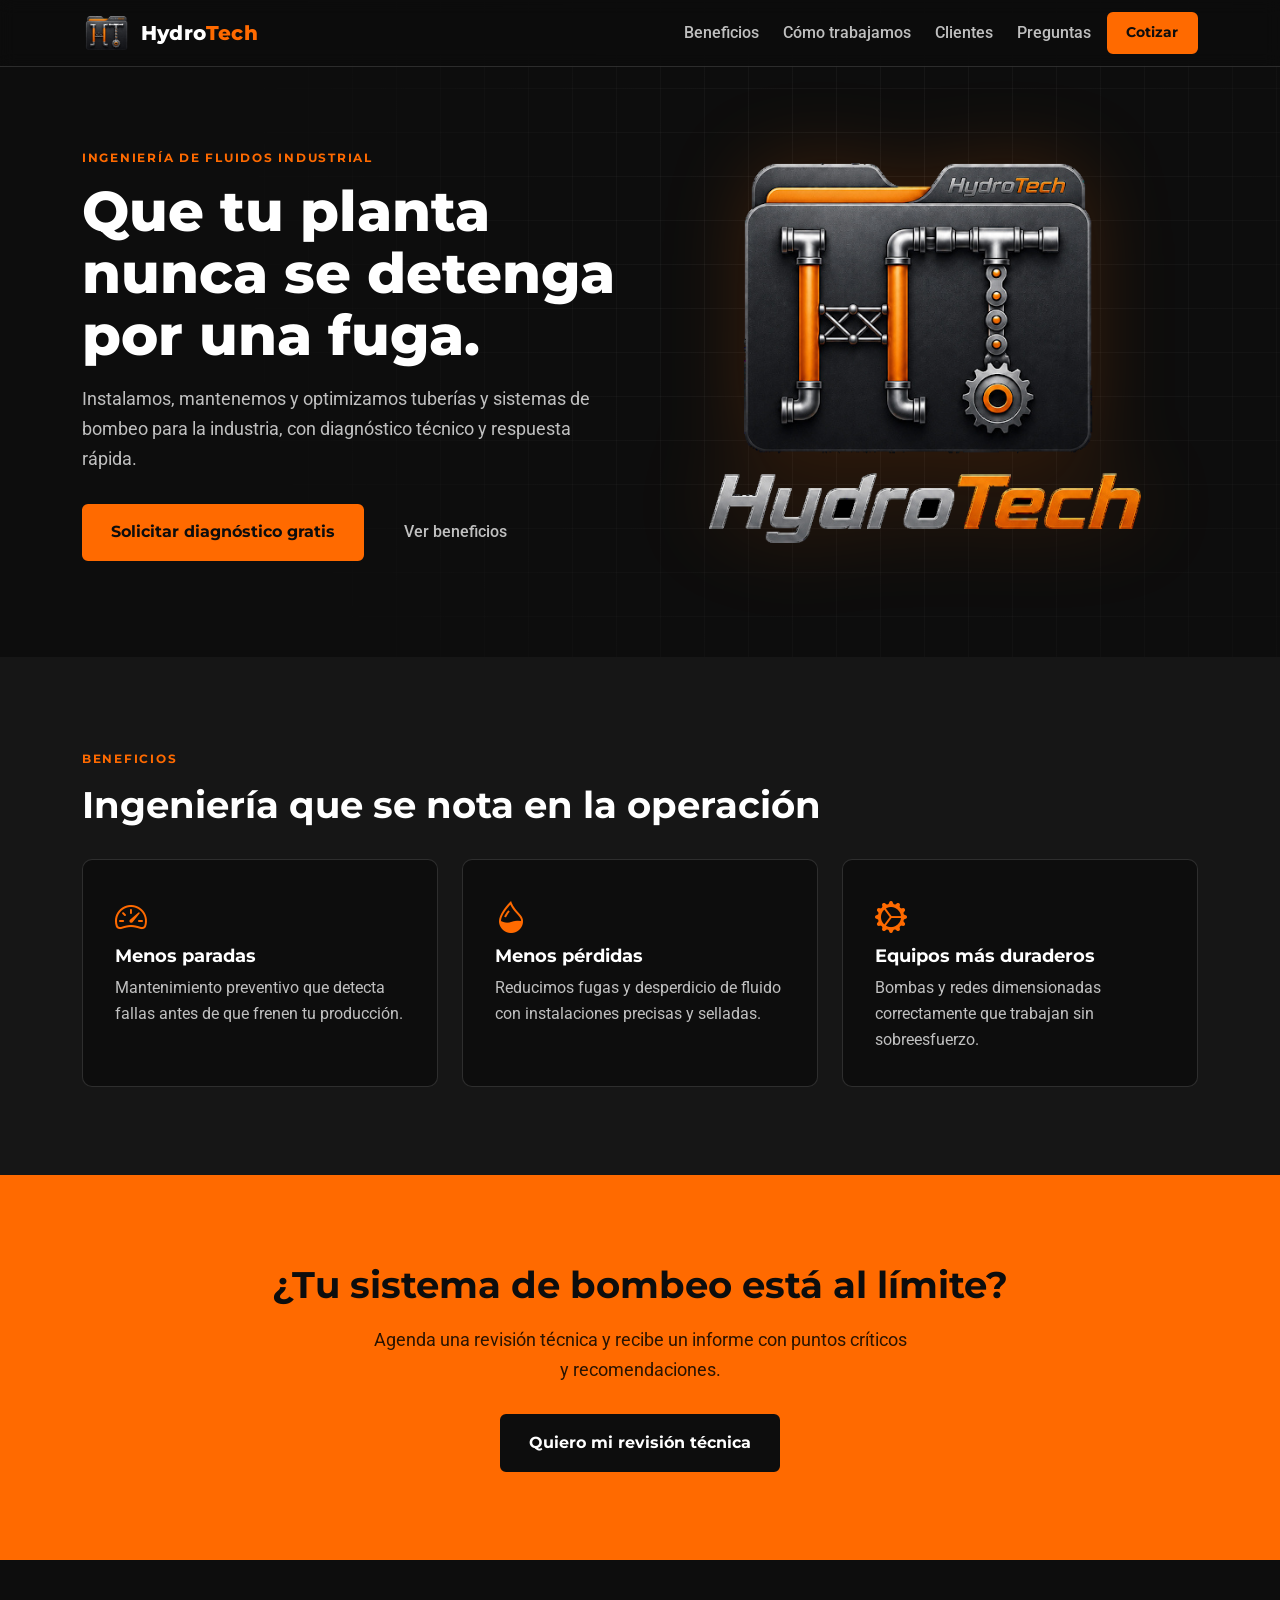
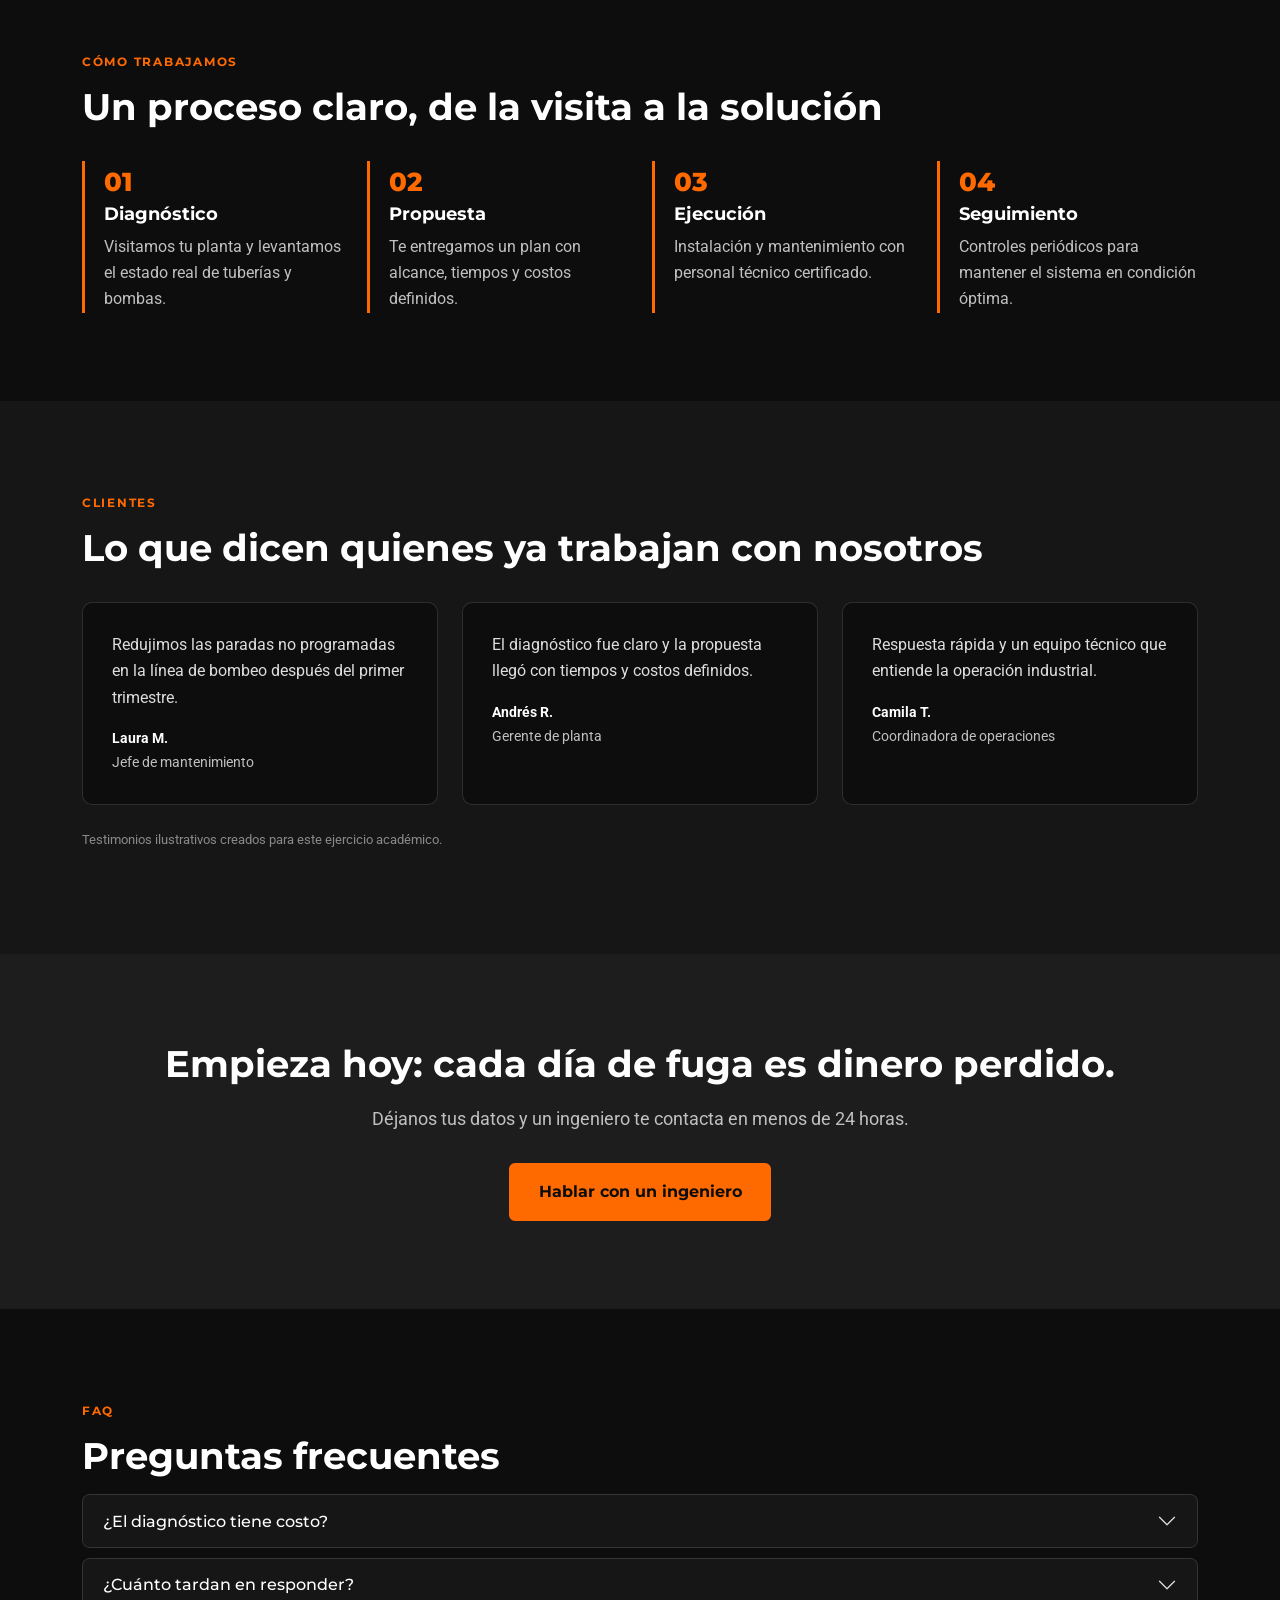
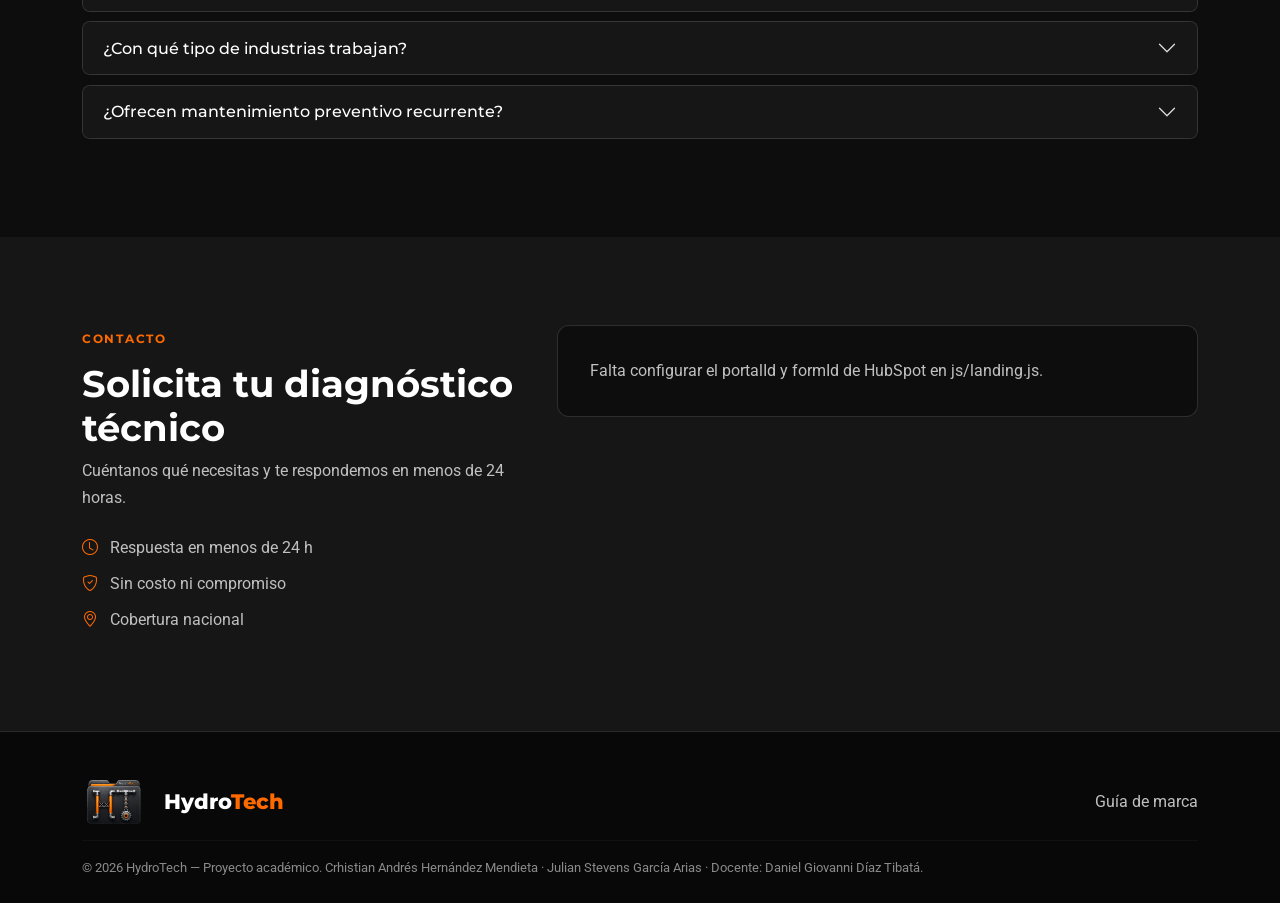
<file: index.html>
<!DOCTYPE html>
<html lang="es">
<head>
  <meta charset="UTF-8">
  <meta name="viewport" content="width=device-width, initial-scale=1.0">
  <title>HydroTech — Ingeniería de fluidos para la industria</title>
  <meta name="description" content="Tuberías, sistemas de bombeo y mantenimiento industrial. Solicita tu diagnóstico técnico con HydroTech.">

  <!-- Google Tag Manager -->
  <script>(function(w,d,s,l,i){w[l]=w[l]||[];w[l].push({'gtm.start':
  new Date().getTime(),event:'gtm.js'});var f=d.getElementsByTagName(s)[0],
  j=d.createElement(s),dl=l!='dataLayer'?'&l='+l:'';j.async=true;j.src=
  'https://www.googletagmanager.com/gtm.js?id='+i+dl;f.parentNode.insertBefore(j,f);
  })(window,document,'script','dataLayer','GTM-5KZBQMZF');</script>
  <!-- End Google Tag Manager -->

  <link rel="preconnect" href="https://fonts.googleapis.com">
  <link href="https://fonts.googleapis.com/css2?family=Montserrat:wght@600;700;800&family=Roboto:wght@300;400;500&display=swap" rel="stylesheet">
  <link href="https://cdn.jsdelivr.net/npm/bootstrap@5.3.3/dist/css/bootstrap.min.css" rel="stylesheet">
  <link rel="stylesheet" href="https://cdn.jsdelivr.net/npm/bootstrap-icons@1.11.3/font/bootstrap-icons.css">
  <link rel="icon" href="assets/logo-icon.png" type="image/png">
  <link rel="stylesheet" href="css/landing.css">
</head>
<body>
  <!-- Google Tag Manager (noscript) -->
  <noscript><iframe src="https://www.googletagmanager.com/ns.html?id=GTM-5KZBQMZF"
  height="0" width="0" style="display:none;visibility:hidden"></iframe></noscript>
  <!-- End Google Tag Manager (noscript) -->

  <!-- ============ 1. HEADER ============ -->
  <nav class="navbar navbar-expand-lg navbar-dark fixed-top" id="header">
    <div class="container">
      <a class="navbar-brand d-flex align-items-center gap-2" href="#hero">
        <img src="assets/logo-icon.png" alt="Ícono HydroTech" height="34">
        <span>Hydro<em>Tech</em></span>
      </a>
      <button class="navbar-toggler" type="button" data-bs-toggle="collapse" data-bs-target="#menu" aria-label="Abrir menú">
        <span class="navbar-toggler-icon"></span>
      </button>
      <div class="collapse navbar-collapse" id="menu">
        <ul class="navbar-nav ms-auto align-items-lg-center gap-lg-2">
          <li class="nav-item"><a class="nav-link" href="#beneficios">Beneficios</a></li>
          <li class="nav-item"><a class="nav-link" href="#explicacion">Cómo trabajamos</a></li>
          <li class="nav-item"><a class="nav-link" href="#testimonios">Clientes</a></li>
          <li class="nav-item"><a class="nav-link" href="#faq">Preguntas</a></li>
          <li class="nav-item"><a class="btn-ht btn-sm-ht" href="#contacto" data-track="menu_click">Cotizar</a></li>
        </ul>
      </div>
    </div>
  </nav>

  <!-- ============ 2. HERO ============ -->
  <header id="hero" class="section hero">
    <div class="blueprint-grid"></div>
    <div class="container">
      <div class="row align-items-center gy-5">
        <div class="col-lg-6">
          <span class="eyebrow">Ingeniería de fluidos industrial</span>
          <h1>Que tu planta nunca se detenga por una fuga.</h1>
          <p class="lead-text">
            Instalamos, mantenemos y optimizamos tuberías y sistemas de bombeo para
            la industria, con diagnóstico técnico y respuesta rápida.
          </p>
          <a href="#contacto" class="btn-ht" data-track="cta_principal_click" data-cta="hero">Solicitar diagnóstico gratis</a>
          <a href="#beneficios" class="btn-ghost-ht">Ver beneficios</a>
        </div>
        <div class="col-lg-6 text-center">
          <img src="assets/logo-full.png" alt="Logotipo HydroTech" class="img-fluid hero-logo">
        </div>
      </div>
    </div>
  </header>

  <!-- ============ 3. BENEFICIOS ============ -->
  <section id="beneficios" class="section section-alt">
    <div class="container">
      <span class="eyebrow">Beneficios</span>
      <h2>Ingeniería que se nota en la operación</h2>
      <div class="row row-cols-1 row-cols-md-3 g-4 mt-2">
        <div class="col">
          <div class="card-ht">
            <i class="bi bi-speedometer2 card-icon"></i>
            <h3>Menos paradas</h3>
            <p>Mantenimiento preventivo que detecta fallas antes de que frenen tu producción.</p>
          </div>
        </div>
        <div class="col">
          <div class="card-ht">
            <i class="bi bi-droplet-half card-icon"></i>
            <h3>Menos pérdidas</h3>
            <p>Reducimos fugas y desperdicio de fluido con instalaciones precisas y selladas.</p>
          </div>
        </div>
        <div class="col">
          <div class="card-ht">
            <i class="bi bi-gear-wide-connected card-icon"></i>
            <h3>Equipos más duraderos</h3>
            <p>Bombas y redes dimensionadas correctamente que trabajan sin sobreesfuerzo.</p>
          </div>
        </div>
      </div>
    </div>
  </section>

  <!-- ============ 4. CTA ============ -->
  <section id="cta" class="section cta-band">
    <div class="container text-center">
      <h2>¿Tu sistema de bombeo está al límite?</h2>
      <p class="lead-text mx-auto">Agenda una revisión técnica y recibe un informe con puntos críticos y recomendaciones.</p>
      <a href="#contacto" class="btn-ht btn-dark-ht" data-track="cta_principal_click" data-cta="cta_1">Quiero mi revisión técnica</a>
    </div>
  </section>

  <!-- ============ 5. EXPLICACIÓN ============ -->
  <section id="explicacion" class="section">
    <div class="container">
      <span class="eyebrow">Cómo trabajamos</span>
      <h2>Un proceso claro, de la visita a la solución</h2>
      <div class="row gy-4 mt-2">
        <div class="col-md-6 col-lg-3">
          <div class="step"><span class="step-num">01</span><h3>Diagnóstico</h3><p>Visitamos tu planta y levantamos el estado real de tuberías y bombas.</p></div>
        </div>
        <div class="col-md-6 col-lg-3">
          <div class="step"><span class="step-num">02</span><h3>Propuesta</h3><p>Te entregamos un plan con alcance, tiempos y costos definidos.</p></div>
        </div>
        <div class="col-md-6 col-lg-3">
          <div class="step"><span class="step-num">03</span><h3>Ejecución</h3><p>Instalación y mantenimiento con personal técnico certificado.</p></div>
        </div>
        <div class="col-md-6 col-lg-3">
          <div class="step"><span class="step-num">04</span><h3>Seguimiento</h3><p>Controles periódicos para mantener el sistema en condición óptima.</p></div>
        </div>
      </div>
    </div>
  </section>

  <!-- ============ 6. TESTIMONIOS ============ -->
  <section id="testimonios" class="section section-alt">
    <div class="container">
      <span class="eyebrow">Clientes</span>
      <h2>Lo que dicen quienes ya trabajan con nosotros</h2>
      <div class="row row-cols-1 row-cols-md-3 g-4 mt-2">
        <div class="col">
          <figure class="quote">
            <blockquote>Redujimos las paradas no programadas en la línea de bombeo después del primer trimestre.</blockquote>
            <figcaption><strong>Laura M.</strong><br>Jefe de mantenimiento</figcaption>
          </figure>
        </div>
        <div class="col">
          <figure class="quote">
            <blockquote>El diagnóstico fue claro y la propuesta llegó con tiempos y costos definidos.</blockquote>
            <figcaption><strong>Andrés R.</strong><br>Gerente de planta</figcaption>
          </figure>
        </div>
        <div class="col">
          <figure class="quote">
            <blockquote>Respuesta rápida y un equipo técnico que entiende la operación industrial.</blockquote>
            <figcaption><strong>Camila T.</strong><br>Coordinadora de operaciones</figcaption>
          </figure>
        </div>
      </div>
      <p class="fine-note">Testimonios ilustrativos creados para este ejercicio académico.</p>
    </div>
  </section>

  <!-- ============ 7. CTA 2 ============ -->
  <section id="cta2" class="section cta-band cta-band-dark">
    <div class="container text-center">
      <h2>Empieza hoy: cada día de fuga es dinero perdido.</h2>
      <p class="lead-text mx-auto">Déjanos tus datos y un ingeniero te contacta en menos de 24 horas.</p>
      <a href="#contacto" class="btn-ht" data-track="cta_final_click" data-cta="cta_2">Hablar con un ingeniero</a>
    </div>
  </section>

  <!-- ============ 8. FAQ ============ -->
  <section id="faq" class="section">
    <div class="container">
      <span class="eyebrow">FAQ</span>
      <h2>Preguntas frecuentes</h2>
      <div class="accordion accordion-ht mt-3" id="faqAcc">
        <div class="accordion-item">
          <h3 class="accordion-header"><button class="accordion-button collapsed" type="button" data-bs-toggle="collapse" data-bs-target="#f1" data-faq="costo_diagnostico">¿El diagnóstico tiene costo?</button></h3>
          <div id="f1" class="accordion-collapse collapse" data-bs-parent="#faqAcc"><div class="accordion-body">No. La primera revisión técnica es gratuita y sin compromiso.</div></div>
        </div>
        <div class="accordion-item">
          <h3 class="accordion-header"><button class="accordion-button collapsed" type="button" data-bs-toggle="collapse" data-bs-target="#f2" data-faq="tiempo_respuesta">¿Cuánto tardan en responder?</button></h3>
          <div id="f2" class="accordion-collapse collapse" data-bs-parent="#faqAcc"><div class="accordion-body">Un ingeniero te contacta en menos de 24 horas hábiles.</div></div>
        </div>
        <div class="accordion-item">
          <h3 class="accordion-header"><button class="accordion-button collapsed" type="button" data-bs-toggle="collapse" data-bs-target="#f3" data-faq="tipos_industria">¿Con qué tipo de industrias trabajan?</button></h3>
          <div id="f3" class="accordion-collapse collapse" data-bs-parent="#faqAcc"><div class="accordion-body">Manufactura, alimentos, agroindustria y construcción, entre otras que usen sistemas de fluidos.</div></div>
        </div>
        <div class="accordion-item">
          <h3 class="accordion-header"><button class="accordion-button collapsed" type="button" data-bs-toggle="collapse" data-bs-target="#f4" data-faq="mantenimiento_preventivo">¿Ofrecen mantenimiento preventivo recurrente?</button></h3>
          <div id="f4" class="accordion-collapse collapse" data-bs-parent="#faqAcc"><div class="accordion-body">Sí, con planes periódicos según el tamaño y criticidad de tu sistema.</div></div>
        </div>
      </div>
    </div>
  </section>

  <!-- ============ 9. PRE-FOOTER (formulario HubSpot) ============ -->
  <section id="contacto" class="section prefooter">
    <div class="container">
      <div class="row gy-5 align-items-start">
        <div class="col-lg-5">
          <span class="eyebrow">Contacto</span>
          <h2>Solicita tu diagnóstico técnico</h2>
          <p class="body-text">Cuéntanos qué necesitas y te respondemos en menos de 24 horas.</p>
          <ul class="contact-list">
            <li><i class="bi bi-clock"></i> Respuesta en menos de 24 h</li>
            <li><i class="bi bi-shield-check"></i> Sin costo ni compromiso</li>
            <li><i class="bi bi-geo-alt"></i> Cobertura nacional</li>
          </ul>
        </div>
        <div class="col-lg-7">
          <div class="form-box">
            <div id="hubspot-form"><p class="body-text mb-0">Cargando formulario…</p></div>
          </div>
        </div>
      </div>
    </div>
  </section>

  <!-- ============ 10. FOOTER ============ -->
  <footer id="footer" class="footer">
    <div class="container">
      <div class="row align-items-center gy-3">
        <div class="col-md-6 d-flex align-items-center gap-3">
          <img src="assets/logo-icon.png" alt="HydroTech" height="44">
          <span class="brand-text">Hydro<em>Tech</em></span>
        </div>
        <div class="col-md-6 text-md-end">
          <a href="brandbook.html" class="footer-link">Guía de marca</a>
        </div>
      </div>
      <hr>
      <p class="fine-print">© 2026 HydroTech — Proyecto académico. Crhistian Andrés Hernández Mendieta · Julian Stevens García Arias · Docente: Daniel Giovanni Díaz Tibatá.</p>
    </div>
  </footer>

  <script src="https://cdn.jsdelivr.net/npm/bootstrap@5.3.3/dist/js/bootstrap.bundle.min.js"></script>
  <!-- HubSpot Forms v2 -->
  <script charset="utf-8" type="text/javascript" src="//js.hsforms.net/forms/embed/v2.js"></script>
  <script src="js/landing.js"></script>
</body>
</html>
</file>
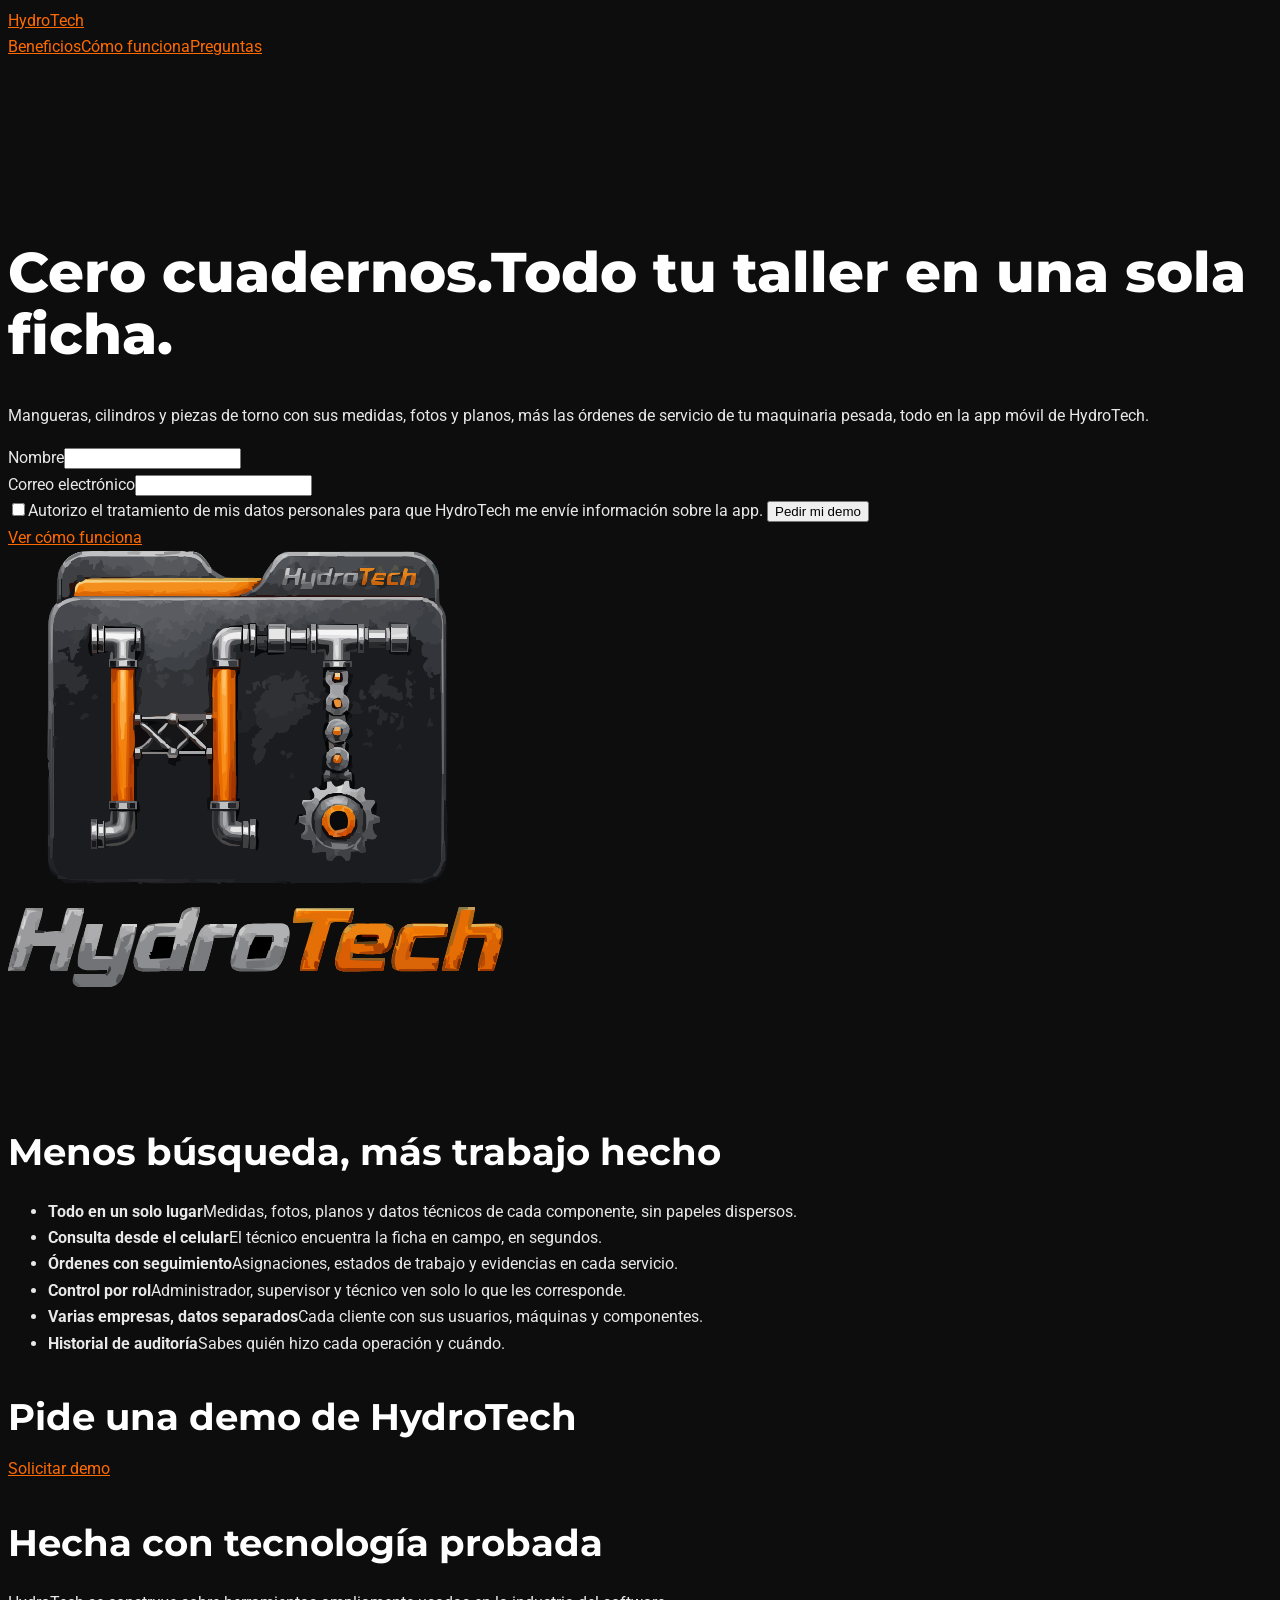
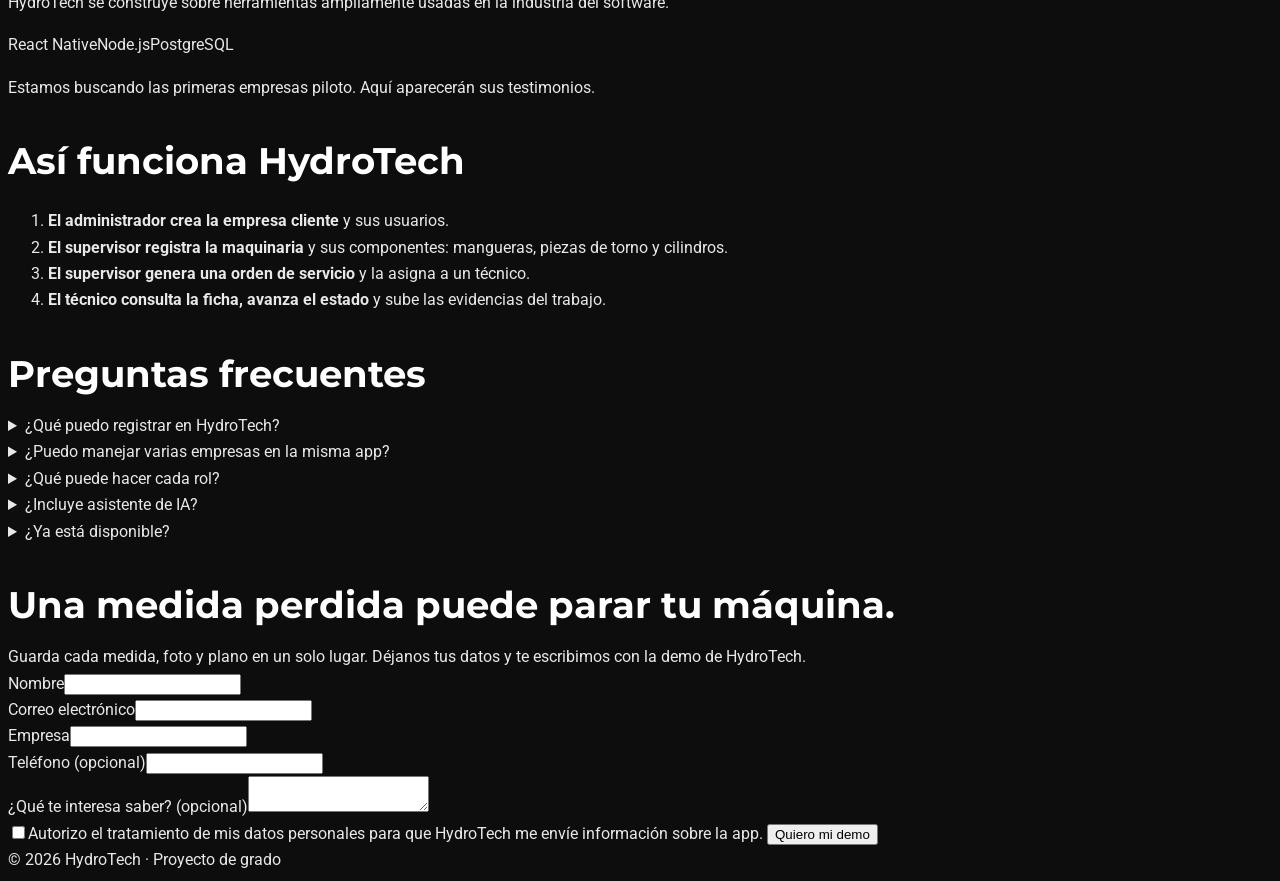
<file: landing.html>
<!DOCTYPE html>
<html lang="es">
<head>
<meta charset="utf-8">
<meta name="viewport" content="width=device-width, initial-scale=1, viewport-fit=cover">
<meta name="description" content="HydroTech: la app móvil que reúne medidas, fotos, planos y órdenes de servicio de tus componentes hidráulicos y metalmecánicos.">
<link rel="icon" href="assets/logo-icon.png" type="image/png">
<title>HydroTech | Toda la información técnica de tus componentes en el celular</title>
<link rel="preconnect" href="https://fonts.googleapis.com">
<link href="https://fonts.googleapis.com/css2?family=Montserrat:wght@600;700;800&family=Roboto:wght@300;400;500&display=swap" rel="stylesheet">
<link rel="stylesheet" href="css/landing.css">
</head>
<body>
<div class="wrap">
<nav><a class="brand" href="#">Hydro<em>Tech</em></a><div><a href="#beneficios">Beneficios</a><a href="#como">Cómo funciona</a><a href="#faq">Preguntas</a></div></nav>
<header class="hero">
<div>
<h1><span>Cero cuadernos.</span>Todo tu taller en una sola ficha.</h1>
<p class="lead">Mangueras, cilindros y piezas de torno con sus medidas, fotos y planos, más las órdenes de servicio de tu maquinaria pesada, todo en la app móvil de HydroTech.</p>
<form class="form lead" id="heroForm">
<div><label for="h-nombre">Nombre</label><input type="text" id="h-nombre" name="nombre" autocomplete="name" required></div>
<div><label for="h-correo">Correo electrónico</label><input type="email" id="h-correo" name="correo" autocomplete="email" required></div>
<label class="check"><input type="checkbox" required><span>Autorizo el tratamiento de mis datos personales para que HydroTech me envíe información sobre la app.</span></label>
<button class="btn" type="submit">Pedir mi demo</button>
</form>
<div class="form-msg" role="status"></div>
<a class="more" href="#como">Ver cómo funciona</a>
</div>
<img src="assets/logo-full.svg" alt="Logotipo de HydroTech: monograma H-T hecho con tuberías dentro de una carpeta">
</header>
</div>

<section id="beneficios"><div class="wrap">
<h2>Menos búsqueda, más trabajo hecho</h2>
<ul class="feat">
<li><strong>Todo en un solo lugar</strong><span>Medidas, fotos, planos y datos técnicos de cada componente, sin papeles dispersos.</span></li>
<li><strong>Consulta desde el celular</strong><span>El técnico encuentra la ficha en campo, en segundos.</span></li>
<li><strong>Órdenes con seguimiento</strong><span>Asignaciones, estados de trabajo y evidencias en cada servicio.</span></li>
<li><strong>Control por rol</strong><span>Administrador, supervisor y técnico ven solo lo que les corresponde.</span></li>
<li><strong>Varias empresas, datos separados</strong><span>Cada cliente con sus usuarios, máquinas y componentes.</span></li>
<li><strong>Historial de auditoría</strong><span>Sabes quién hizo cada operación y cuándo.</span></li>
</ul></div></section>

<section class="band"><div class="wrap"><h2>Pide una demo de HydroTech</h2><a class="btn" href="#contacto">Solicitar demo</a></div></section>

<section id="prueba"><div class="wrap">
<h2>Hecha con tecnología probada</h2>
<p>HydroTech se construye sobre herramientas ampliamente usadas en la industria del software.</p>
<div class="chips"><span>React Native</span><span>Node.js</span><span>PostgreSQL</span></div>
<p class="note">Estamos buscando las primeras empresas piloto. Aquí aparecerán sus testimonios.</p>
</div></section>

<section id="como"><div class="wrap">
<h2>Así funciona HydroTech</h2>
<ol class="steps">
<li><div><strong>El administrador crea la empresa cliente</strong> y sus usuarios.</div></li>
<li><div><strong>El supervisor registra la maquinaria</strong> y sus componentes: mangueras, piezas de torno y cilindros.</div></li>
<li><div><strong>El supervisor genera una orden de servicio</strong> y la asigna a un técnico.</div></li>
<li><div><strong>El técnico consulta la ficha, avanza el estado</strong> y sube las evidencias del trabajo.</div></li>
</ol></div></section>

<section id="faq"><div class="wrap">
<h2>Preguntas frecuentes</h2>
<details><summary>¿Qué puedo registrar en HydroTech?</summary><p>Maquinaria y vehículos, y sus componentes: mangueras hidráulicas, piezas fabricadas en torno y cilindros hidráulicos, con medidas, fotos y planos.</p></details>
<details><summary>¿Puedo manejar varias empresas en la misma app?</summary><p>Sí. HydroTech es multiempresa: cada cliente tiene sus propios usuarios y su información separada.</p></details>
<details><summary>¿Qué puede hacer cada rol?</summary><p>El administrador gestiona empresas y usuarios, el supervisor registra componentes y asigna órdenes, y el técnico consulta fichas y ejecuta las órdenes.</p></details>
<details><summary>¿Incluye asistente de IA?</summary><p>Sí, un asistente básico para consultar la información que ya guardaste en la app.</p></details>
<details><summary>¿Ya está disponible?</summary><p>Está en desarrollo. Escríbenos para solicitar una demo o ser empresa piloto.</p></details>
</div></section>

<section id="contacto" class="prop"><div class="wrap">
<h2>Una medida perdida puede parar tu máquina.</h2>
<p style="margin:0 auto">Guarda cada medida, foto y plano en un solo lugar. Déjanos tus datos y te escribimos con la demo de HydroTech.</p>
<form class="form lead" id="leadForm">
<div><label for="nombre">Nombre</label><input type="text" id="nombre" name="nombre" autocomplete="name" required></div>
<div><label for="correo">Correo electrónico</label><input type="email" id="correo" name="correo" autocomplete="email" required></div>
<div><label for="empresa">Empresa</label><input type="text" id="empresa" name="empresa" autocomplete="organization" required></div>
<div><label for="tel">Teléfono <span class="opt">(opcional)</span></label><input type="tel" id="tel" name="telefono" autocomplete="tel"></div>
<div><label for="msg">¿Qué te interesa saber? <span class="opt">(opcional)</span></label><textarea id="msg" name="mensaje"></textarea></div>
<label class="check"><input type="checkbox" id="ok" required><span>Autorizo el tratamiento de mis datos personales para que HydroTech me envíe información sobre la app.</span></label>
<button class="btn" type="submit">Quiero mi demo</button>
</form>
<div class="form-msg" role="status"></div>
</div></section>

<footer><div class="wrap">© 2026 HydroTech · Proyecto de grado</div></footer>
<script src="js/landing.js" defer></script>
</body>
</html>
</file>
<file: css/landing.css>
:root{
  --orange:#FF6A00;
  --silver:#C0C0C0;
  --black:#0D0D0D;
  --panel:#161616;
  --panel2:#1d1d1d;
  --line:rgba(192,192,192,.18);
}
html{scroll-behavior:smooth}
body{background:var(--black);color:#e8e8e8;font-family:'Roboto',sans-serif;font-weight:400;line-height:1.65;padding-top:0}
h1,h2,h3,.navbar-brand,.btn-ht,.step-num,.eyebrow{font-family:'Montserrat',sans-serif}
h1{font-weight:800;font-size:clamp(2.1rem,5vw,3.5rem);line-height:1.1;color:#fff}
h2{font-weight:700;font-size:clamp(1.6rem,3.4vw,2.3rem);color:#fff;margin-bottom:.5rem}
h3{font-weight:700;font-size:1.15rem;color:#fff}
em{color:var(--orange);font-style:normal}
a{color:var(--orange)}
.section{padding:5.5rem 0;scroll-margin-top:70px}
.section-alt{background:var(--panel)}
.eyebrow{display:inline-block;color:var(--orange);font-size:.78rem;font-weight:700;letter-spacing:.14em;text-transform:uppercase;margin-bottom:.8rem}
.lead-text{font-size:1.15rem;color:var(--silver);max-width:34rem;margin:1.1rem 0 1.8rem}
.body-text{color:var(--silver)}

/* header */
.navbar{background:rgba(13,13,13,.92);backdrop-filter:blur(8px);border-bottom:1px solid var(--line);padding:.7rem 0}
.navbar-brand{font-weight:800;color:#fff!important;letter-spacing:.02em}
.nav-link{color:var(--silver)!important;font-weight:500}
.nav-link:hover{color:var(--orange)!important}

/* buttons */
.btn-ht{display:inline-block;background:var(--orange);color:#0D0D0D!important;font-weight:700;padding:.85rem 1.7rem;border-radius:6px;text-decoration:none;border:2px solid var(--orange);transition:transform .15s,background .15s}
.btn-ht:hover{background:#ff8a33;border-color:#ff8a33;transform:translateY(-2px)}
.btn-sm-ht{padding:.45rem 1.1rem;font-size:.9rem}
.btn-dark-ht{background:var(--black);border-color:var(--black);color:#fff!important}
.btn-dark-ht:hover{background:#222;border-color:#222}
.btn-ghost-ht{display:inline-block;margin-left:.8rem;padding:.85rem 1.4rem;color:var(--silver);text-decoration:none;font-weight:500}
.btn-ghost-ht:hover{color:var(--orange)}

/* hero */
.hero{position:relative;padding:9rem 0 6rem;overflow:hidden}
.blueprint-grid{position:absolute;inset:0;background-image:linear-gradient(var(--line) 1px,transparent 1px),linear-gradient(90deg,var(--line) 1px,transparent 1px);background-size:44px 44px;opacity:.35;mask-image:radial-gradient(circle at 70% 40%,#000 10%,transparent 70%);-webkit-mask-image:radial-gradient(circle at 70% 40%,#000 10%,transparent 70%)}
.hero .container{position:relative}
.hero-logo{max-height:380px;filter:drop-shadow(0 0 40px rgba(255,106,0,.18))}

/* cards */
.card-ht{background:var(--black);border:1px solid var(--line);border-radius:10px;padding:2rem;height:100%;transition:border-color .2s,transform .2s}
.card-ht:hover{border-color:var(--orange);transform:translateY(-4px)}
.card-icon{font-size:2rem;color:var(--orange)}
.card-ht p{color:var(--silver);margin:0}

/* cta bands */
.cta-band{background:var(--orange);color:#0D0D0D}
.cta-band h2{color:#0D0D0D}
.cta-band .lead-text{color:#2b1400}
.cta-band-dark{background:var(--panel2);color:#fff}
.cta-band-dark h2{color:#fff}
.cta-band-dark .lead-text{color:var(--silver)}

/* steps */
.step{border-left:3px solid var(--orange);padding-left:1.2rem;height:100%}
.step-num{color:var(--orange);font-weight:800;font-size:1.6rem}
.step p{color:var(--silver);margin:0}

/* quotes */
.quote{background:var(--black);border:1px solid var(--line);border-radius:10px;padding:1.8rem;margin:0;height:100%}
.quote blockquote{color:#ddd;margin-bottom:1rem}
.quote figcaption{color:var(--silver);font-size:.9rem}
.quote figcaption strong{color:#fff}
.fine-note{color:#8a8a8a;font-size:.82rem;margin-top:1.5rem}

/* faq */
.accordion-ht .accordion-item{background:var(--panel);border:1px solid var(--line);color:#e8e8e8;margin-bottom:.6rem;border-radius:8px;overflow:hidden}
.accordion-ht .accordion-button{background:var(--panel);color:#fff;font-weight:500;box-shadow:none}
.accordion-ht .accordion-button:not(.collapsed){background:var(--panel2);color:var(--orange)}
.accordion-ht .accordion-button::after{filter:invert(1)}
.accordion-ht .accordion-body{color:var(--silver)}

/* prefooter / form */
.prefooter{background:var(--panel)}
.contact-list{list-style:none;padding:0;margin:1.5rem 0 0}
.contact-list li{color:var(--silver);margin-bottom:.6rem}
.contact-list i{color:var(--orange);margin-right:.5rem}
.form-box{background:var(--black);border:1px solid var(--line);border-radius:12px;padding:2rem}
.form-box .hs-form label,.form-box label{color:var(--silver)!important;font-family:'Roboto',sans-serif!important}
.form-box .hs-input{width:100%!important;background:#1d1d1d;color:#fff;border:1px solid var(--line);border-radius:6px;padding:.65rem .8rem}
.form-box .hs-button{background:var(--orange)!important;color:#0D0D0D!important;font-weight:700;border:0;border-radius:6px;padding:.8rem 1.8rem;cursor:pointer}
.form-box .hs-error-msg,.form-box .hs-error-msgs label{color:#ff7b7b!important}
.form-box .submitted-message{color:#fff}

/* footer */
.footer{background:#080808;padding:3rem 0 1.5rem;border-top:1px solid var(--line)}
.brand-text{font-family:'Montserrat',sans-serif;font-weight:800;font-size:1.3rem;color:#fff}
.footer-link{color:var(--silver);text-decoration:none}
.footer-link:hover{color:var(--orange)}
.footer hr{border-color:var(--line)}
.fine-print{color:#8a8a8a;font-size:.82rem;margin:0}

@media (max-width:991px){
  .hero{padding:7rem 0 4rem}
  .section{padding:4rem 0}
  .btn-ghost-ht{margin:.8rem 0 0}
  .navbar-collapse{padding:1rem 0}
}
</file>
